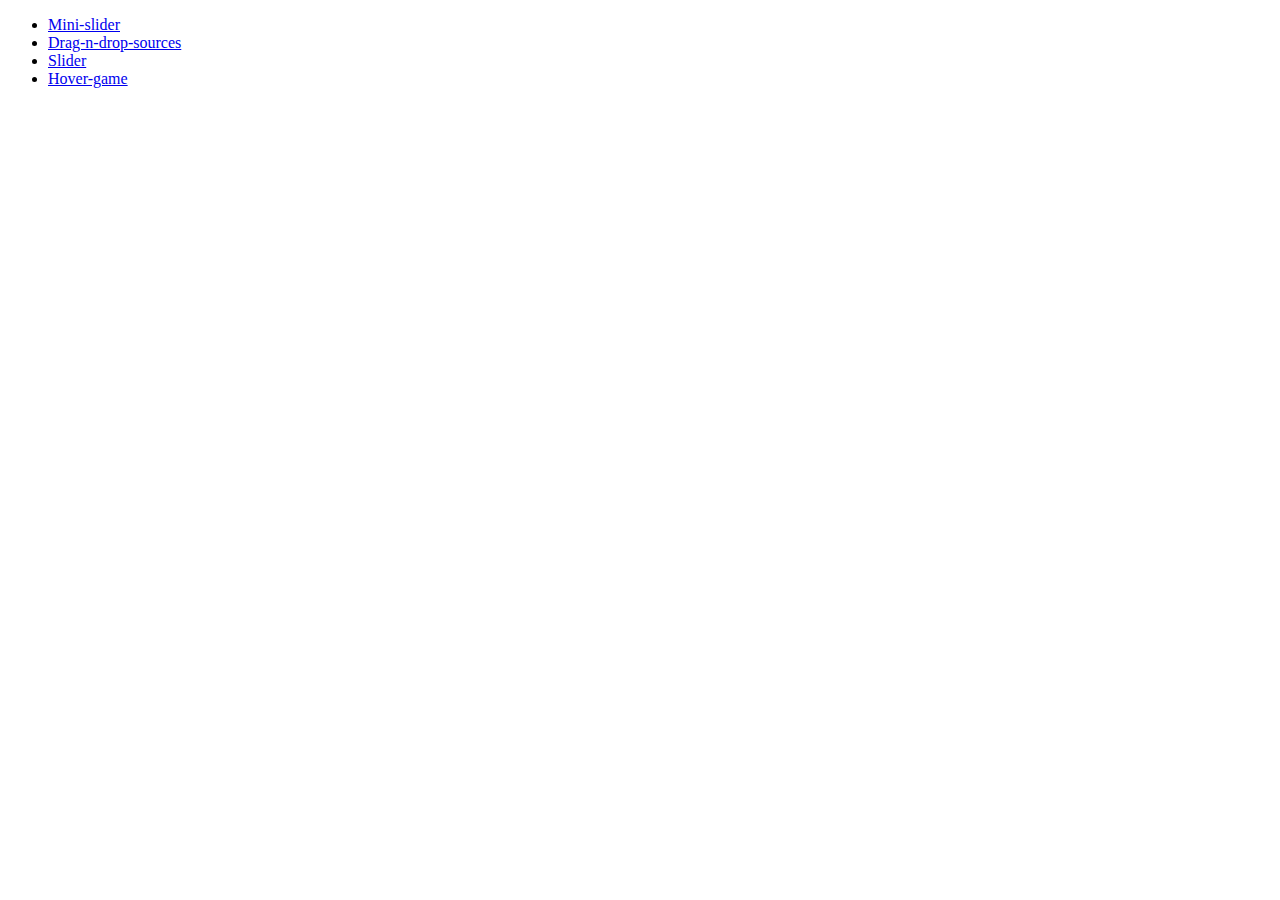
<file: index.html>
<!DOCTYPE html>
<html lang="en">
<head>
  <meta charset="UTF-8" />
  <meta name="viewport" content="width=device-width, initial-scale=1.0" />
  <title>Карточки | Проект 1</title>
</head>
<body>
  <ul>
    <li><a href="mini-slider.html">Mini-slider</a></li>
    <li><a href="drag-n-drop-sources.html">Drag-n-drop-sources</a></li>
    <li><a href="slider.html">Slider</a></li>
    <li><a href="hover-game.html">Hover-game</a></li>

</ul>
</body>
</html>
</file>
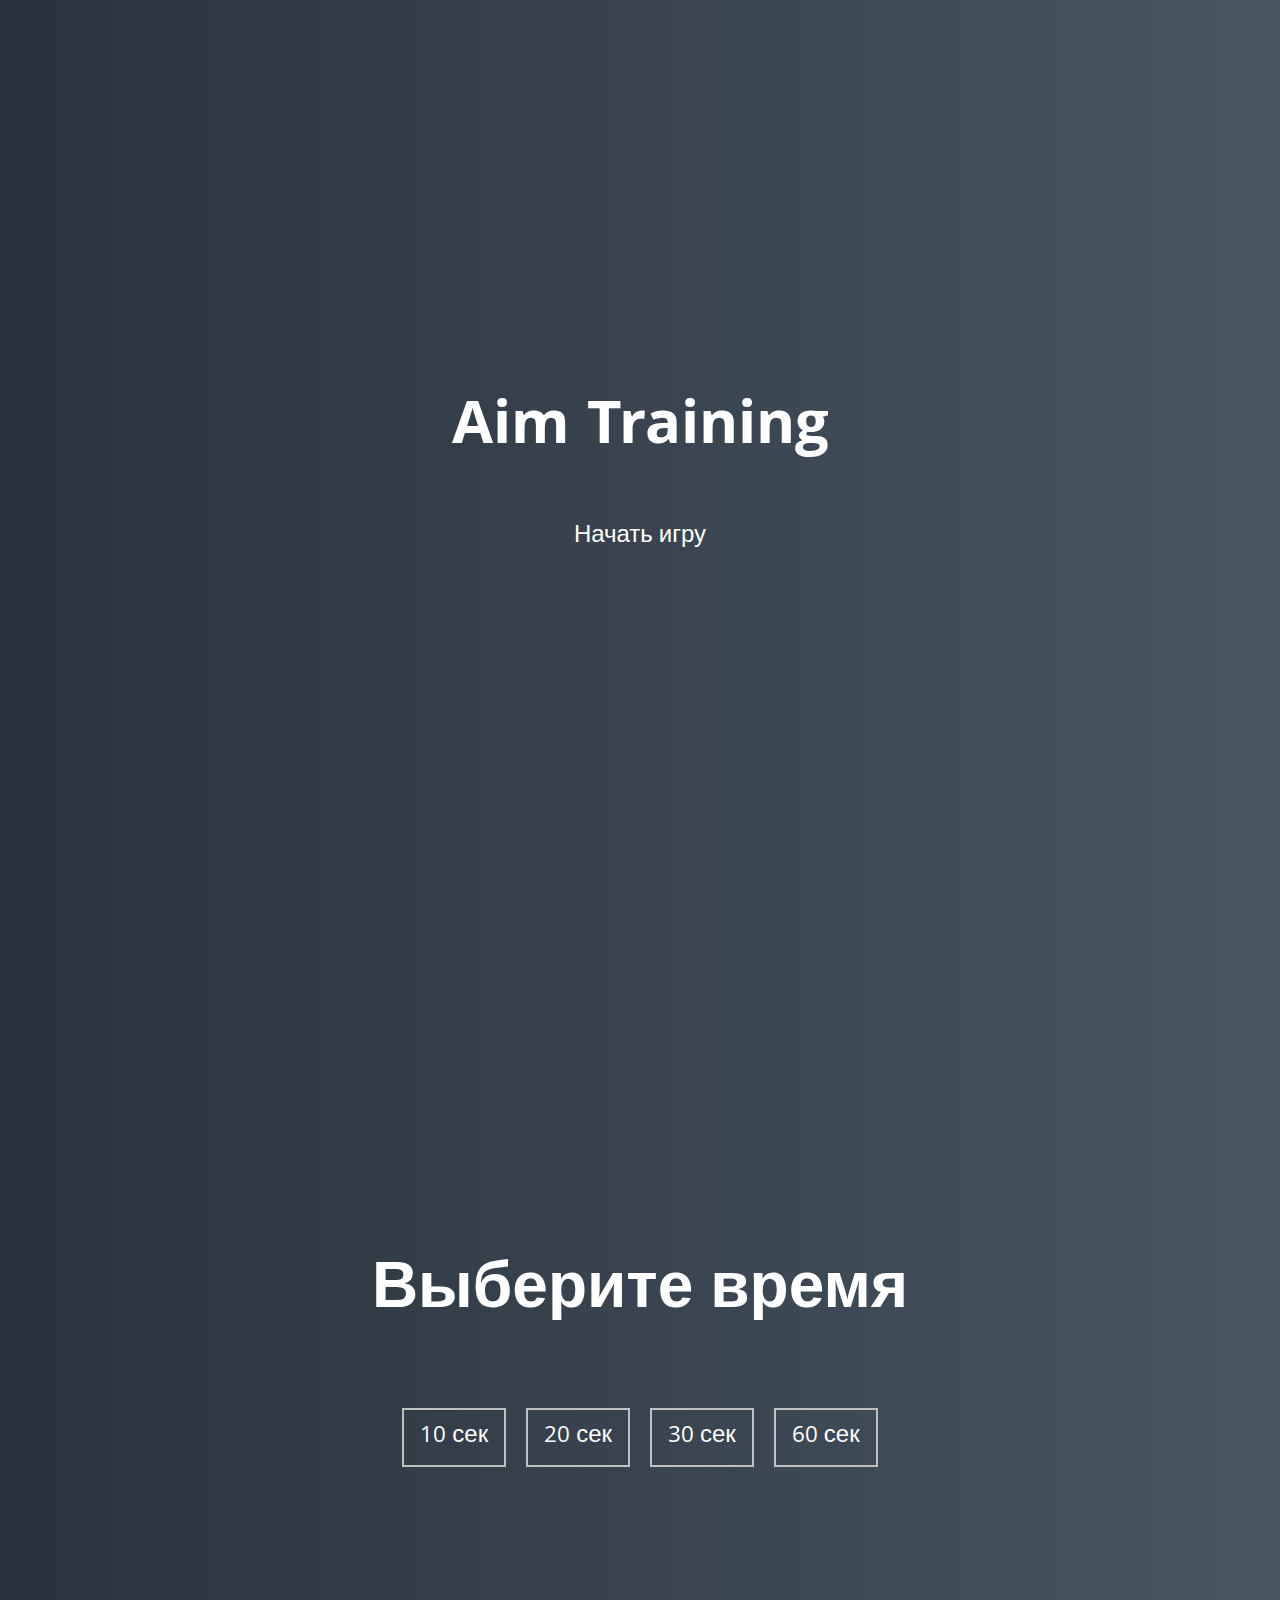
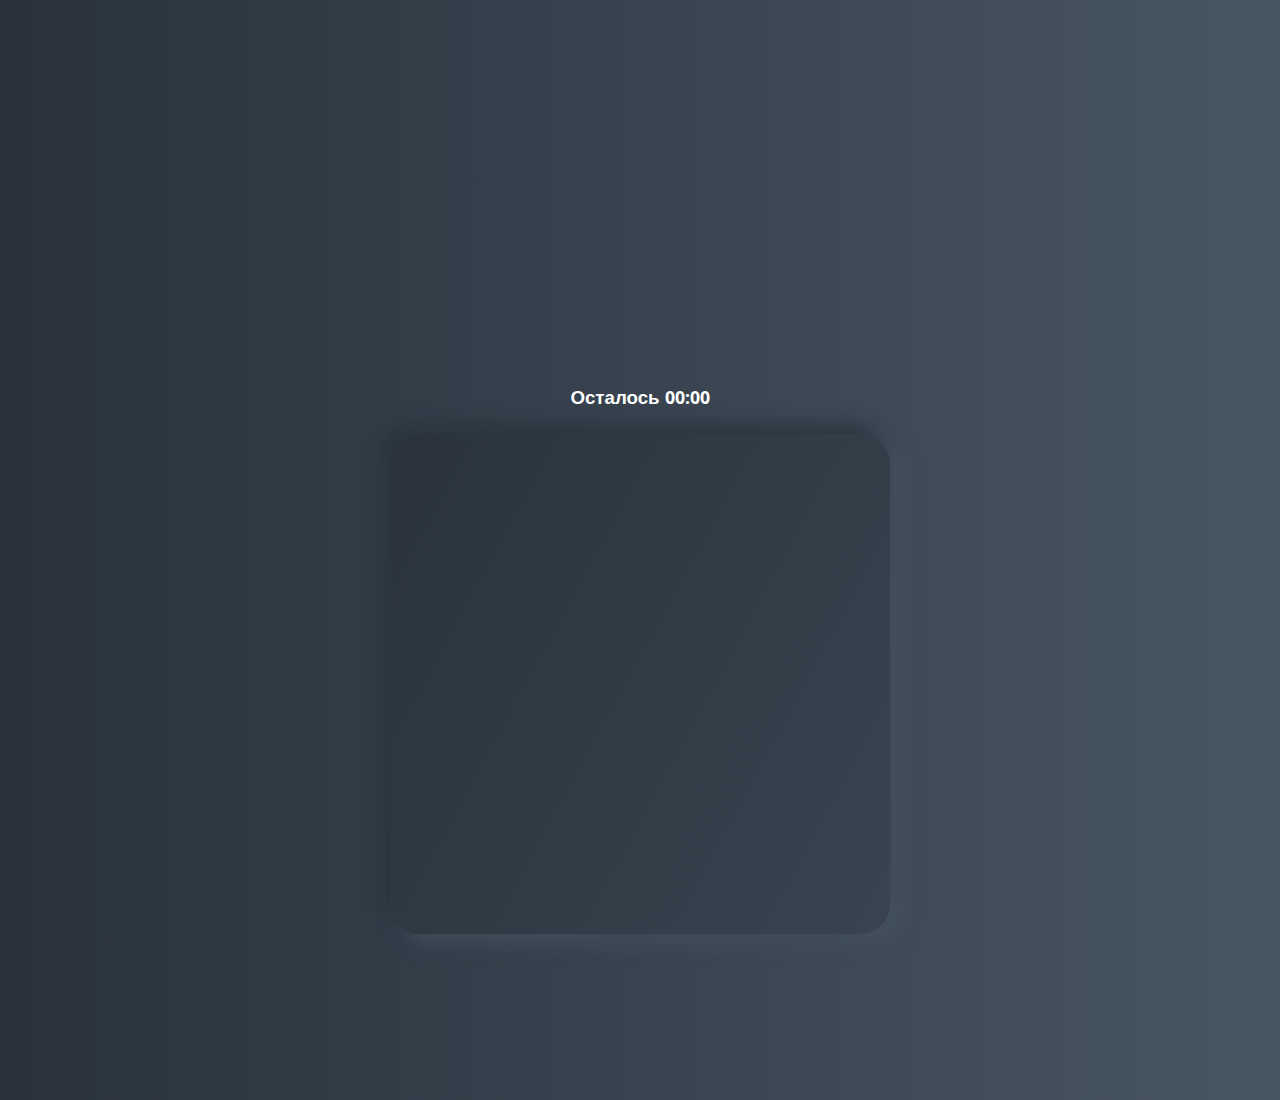
<file: aim-training.html>
<!DOCTYPE html>
<html lang="en">
  <head>
    <meta charset="UTF-8" />
    <meta name="viewport" content="width=device-width, initial-scale=1.0" />
    <link rel="stylesheet" href="./css/aim-training_styles.css" />
    <title>Aim Training | Проект 5</title>
  </head>
  <body>
    <div class="screen">
      <h1>Aim Training</h1>
      <a href="#" class="start" id="start">Начать игру</a>
    </div>

    <div class="screen">
      <h1>Выберите время</h1>
      <ul class="time-list" id='time-list'>
        <li>
          <button class="time-btn" data-time='10'>
            10 сек
          </button>
        </li>
        <li>
          <button class="time-btn" data-time='20'>
            20 сек
          </button>
        </li>
        <li>
          <button class="time-btn" data-time='30'>
            30 сек
          </button>
        </li>
        <li>
          <button class="time-btn" data-time='60'>
            60 сек
          </button>
        </li>

      </ul>
    </div>

    <div class="screen">
      <h3>Осталось <span id="time">00:00</span></h3>
      <div class="board" id="board"></div>
    </div>
    <script src="./js/aim-training.js" type="module"></script>
  </body>
</html>
</file>
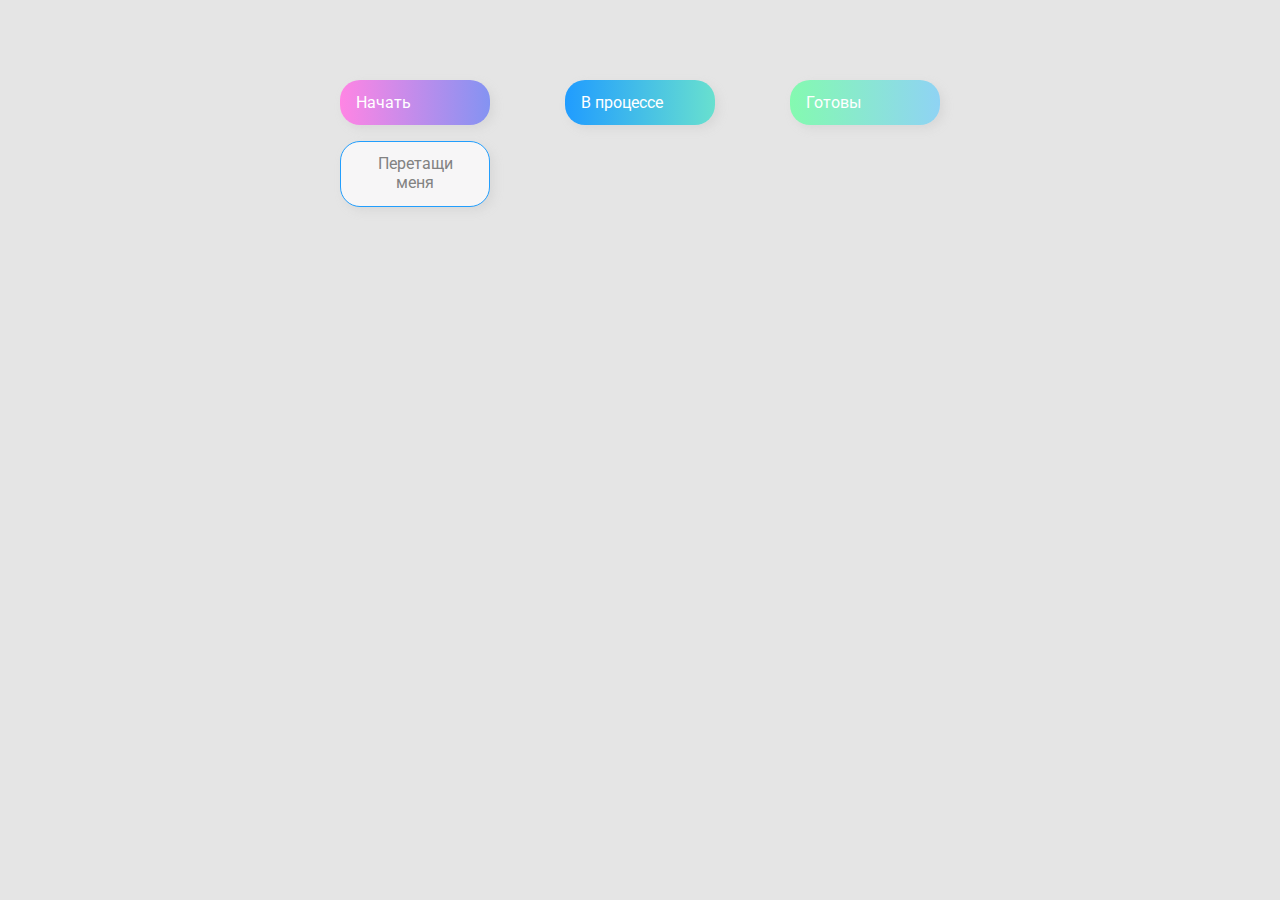
<file: drag-n-drop-sources.html>
<!DOCTYPE html>
<html lang="en">
  <head>
    <meta charset="UTF-8" />
    <meta name="viewport" content="width=device-width, initial-scale=1.0" />
    <link rel="stylesheet" href="./css/drag-n-drop-sources_styles.css" />
    <title>Drag & Drop | Проект 2</title>
  </head>
  <body>
    <div>
      <div class="row">
          <div class="col-header start">Начать</div>
          <div class="col-header progress">В процессе</div>
          <div class="col-header done">Готовы</div>
      </div>

      <div class="row">
        <div class="placeholder">
          <div class="item" draggable="true">Перетащи меня</div>
        </div>
        <div class="placeholder"></div>
        <div class="placeholder"></div>
      </div>
      
    </div>
    <script src="./js/drag-n-drop-sources.js"></script>
  </body>
</html>
</file>
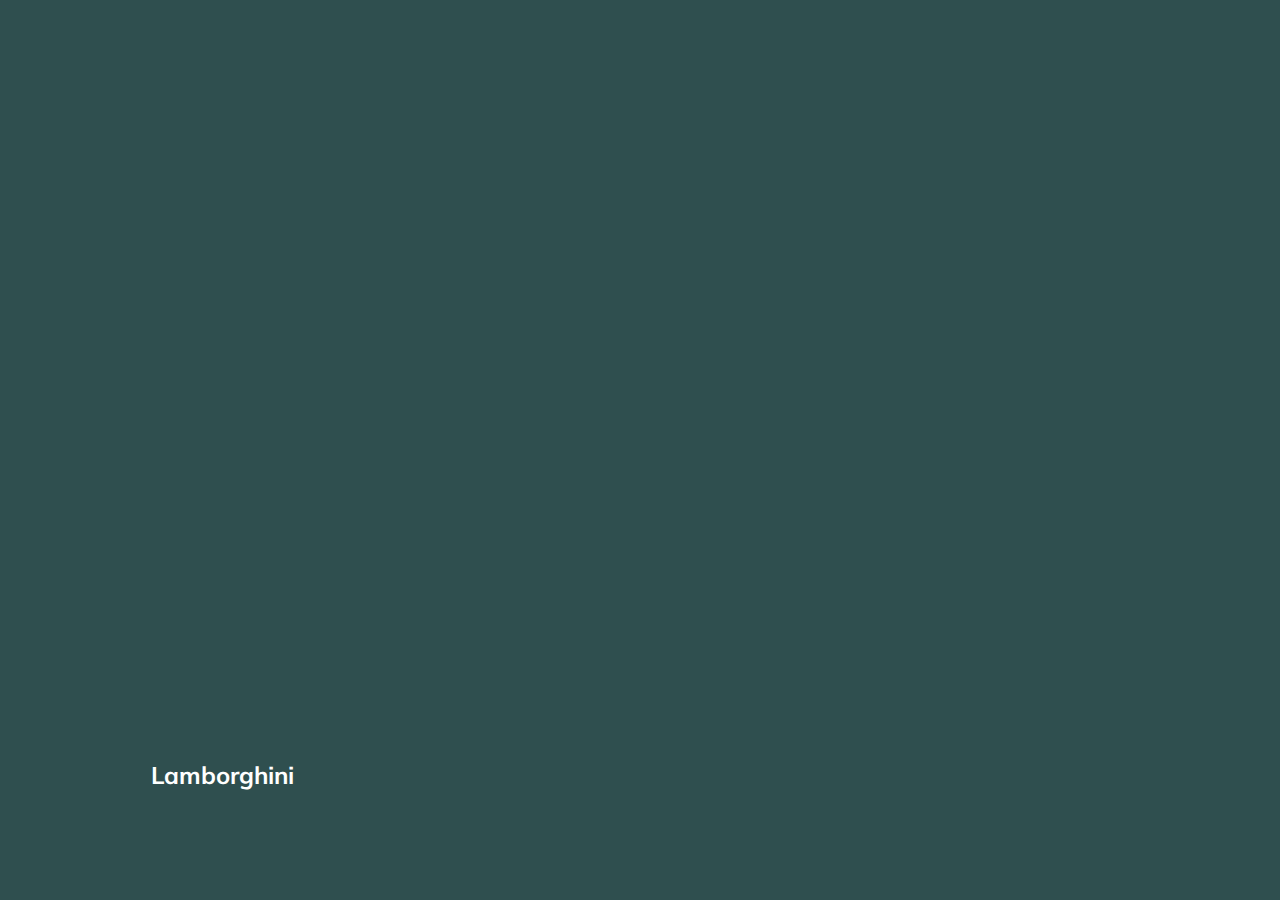
<file: mini-slider.html>
<!DOCTYPE html>
<html lang="en">
<head>
  <meta charset="UTF-8" />
  <meta name="viewport" content="width=device-width, initial-scale=1.0" />
  <link rel="stylesheet" href="./css/mini-slider_styles.css" />
  <title>Карточки | Проект 1</title>
</head>
<body>
<div class="container">
  <div
      class="slide"
      style="background-image: url('https://images.unsplash.com/photo-1541364983171-a8ba01e95cfc?ixlib=rb-1.2.1&ixid=MnwxMjA3fDB8MHxzZWFyY2h8MXx8ZnVubnklMjBhbmltYWx8ZW58MHx8MHx8&auto=format&fit=crop&w=500&q=60');"
  >
  
    <h3>Ferrari</h3>
  </div>
  
  <div
class="slide active"
style="
    background-image: url('https://images.unsplash.com/photo-1517423568366-8b83523034fd?ixlib=rb-1.2.1&ixid=MnwxMjA3fDB8MHxjb2xsZWN0aW9uLXBhZ2V8MzV8MTEyMDExOHx8ZW58MHx8fHw%3D&auto=format&fit=crop&w=500&q=60');
  "
>

    <h3>Lamborghini</h3>
  </div>
  <div
      class="slide"
      style="
          background-image: url('https://images.unsplash.com/photo-1529088363398-8efc64a0eb95?ixlib=rb-1.2.1&ixid=MnwxMjA3fDB8MHxzZWFyY2h8MTl8fGZ1bm55JTIwYW5pbWFsfGVufDB8fDB8fA%3D%3D&auto=format&fit=crop&w=500&q=60');
        "
  >
    <h3>Camaro</h3>
  </div>
  <div
      class="slide"
      style="
          background-image: url('https://images.unsplash.com/photo-1530041539828-114de669390e?ixlib=rb-1.2.1&ixid=MnwxMjA3fDB8MHxzZWFyY2h8Mzd8fGZ1bm55JTIwYW5pbWFsfGVufDB8fDB8fA%3D%3D&auto=format&fit=crop&w=500&q=60');
        "
  >
    <h3>Aston</h3>
  </div>
  <div
  class="slide"
  style="
      background-image: url('https://images.unsplash.com/photo-1518020382113-a7e8fc38eac9?ixlib=rb-1.2.1&ixid=MnwxMjA3fDB8MHxzZWFyY2h8MTB8fGZ1bm55JTIwYW5pbWFsfGVufDB8fDB8fA%3D%3D&auto=format&fit=crop&w=500&q=60');
    "
>

    <h3>Tesla</h3>
  </div>
</div>
<script src="./js/mini-slider.js" type="module"></script>
</body>
</html>
</file>
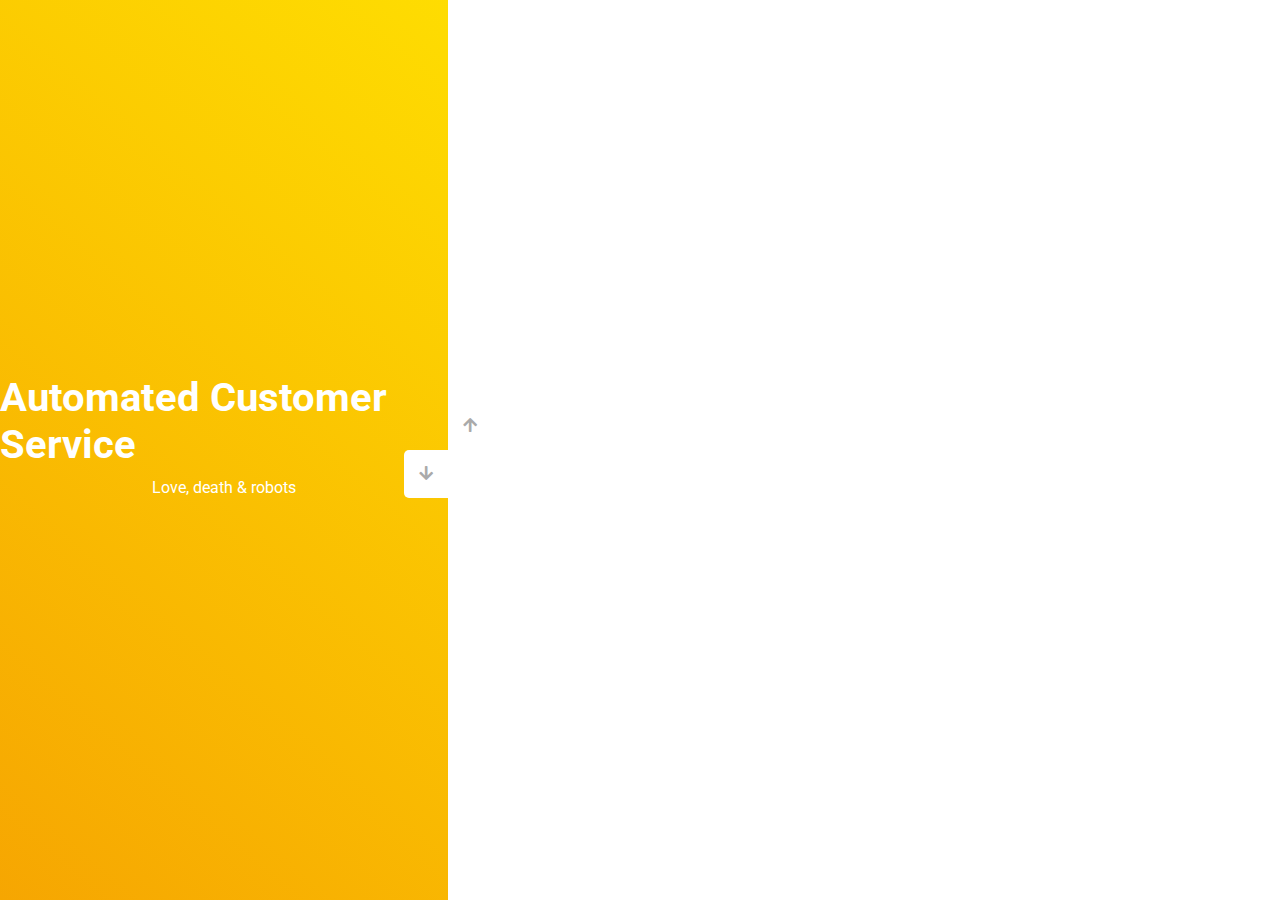
<file: slider.html>
<!DOCTYPE html>
<html lang="en">
  <head>
    <meta charset="UTF-8" />
    <meta name="viewport" content="width=device-width, initial-scale=1.0" />
    <link
      rel="stylesheet"
      href="https://cdnjs.cloudflare.com/ajax/libs/font-awesome/5.15.1/css/all.min.css"
    />
    <link rel="stylesheet" href="./css/slider_styles.css" />
    <title>Слайдер | Проект 3</title>
  </head>
  <body>
    <div class="container">
      <div class="sidebar">
        <div style="background: linear-gradient(229.99deg, #a71515 -26%, #791313 145%);">
          <h1>Snow in the desert</h1>
          <p>Love, death & robots</p>
        </div>
        <div style="background: linear-gradient(215.32deg, #533036 -1%, #3b2126 124%);">
          <h1>Life Hutch</h1>
          <p>Love, death & robots</p>
        </div>
        <div style="background: linear-gradient(221.87deg, #1e281c 1%, #114b1a 128%);">
          <h1>Zima Blue</h1>
          <p>Love, death & robots</p>
        </div>
        <div style="background: linear-gradient(220.16deg, #FFE101 -8%, #F39102 138%);">
          <h1>Automated Customer Service</h1>
          <p>Love, death & robots</p>
        </div>
      </div>
      <div class="main-slide">
        <div
          style="
            background-image: url('https://images.unsplash.com/photo-1464316325666-63beaf639dbb?ixlib=rb-1.2.1&ixid=MnwxMjA3fDB8MHxzZWFyY2h8MTN8fGhvdXNlJTIweWVsbG93fGVufDB8fDB8fA%3D%3D&auto=format&fit=crop&w=500&q=60');
          "
        ></div>
        <div
          style="
            background-image: url('https://images.unsplash.com/photo-1428190318100-06790c8b2e5a?ixlib=rb-1.2.1&ixid=MnwxMjA3fDB8MHxzZWFyY2h8MTR8fGhvdXNlJTIweWVsbG93fGVufDB8fDB8fA%3D%3D&auto=format&fit=crop&w=500&q=60');
          "
        ></div>
        <div
          style="
            background-image: url('https://images.unsplash.com/photo-1459535653751-d571815e906b?ixlib=rb-1.2.1&ixid=MnwxMjA3fDB8MHxwaG90by1yZWxhdGVkfDF8fHxlbnwwfHx8fA%3D%3D&auto=format&fit=crop&w=500&q=60');
          "
        ></div>
        <div
          style="
            background-image: url('https://images.unsplash.com/photo-1516247524857-8dc5f4786cb3?ixlib=rb-1.2.1&ixid=MnwxMjA3fDB8MHxzZWFyY2h8MTB8fGhvdXNlJTIwcmVkfGVufDB8fDB8fA%3D%3D&auto=format&fit=crop&w=500&q=60');
          "
        ></div>
      </div>
      <div class="controls">
        <button class="down-button">
          <i class="fas fa-arrow-down"></i>
        </button>
        <button class="up-button">
          <i class="fas fa-arrow-up"></i>
        </button>
      </div>
    </div>
    <script src="./js/slider.js"></script>
  </body>
</html>
</file>
<file: css/aim-training_styles.css>
@import url('https://fonts.googleapis.com/css?family=Khula&display=swap');

* {
  box-sizing: border-box;
}

body {
  color: #fff;
  font-family: 'Khula', sans-serif;
  height: 100vh;
  overflow: hidden;
  margin: 0;
  text-align: center;
}

a {
  color: #fff;
  text-decoration: none;
}

a:hover {
  color: #16D9E3;
}

.start {
  font-size: 1.5rem;
}

h1 {
  line-height: 1.4;
  font-size: 4rem;
}

.screen {
  display: flex;
  flex-direction: column;
  align-items: center;
  justify-content: center;
  height: 100vh;
  width: 100vw;
  transition: margin 0.5s ease-out;
  background: linear-gradient(90deg, #29323C 0%, #485563 100%);
}

.screen.up {
  margin-top: -100vh;
}

.time-list {
  display: flex;
  flex-wrap: wrap;
  justify-content: center;
  list-style: none;
  padding: 0;
}

.time-list li {
  margin: 10px;
}

.time-btn {
  background-color: transparent;
  border: 2px solid #C0C0C0;
  color: #fff;
  cursor: pointer;
  font-family: inherit;
  padding: .5rem 1rem;
  font-size: 1.5rem;
}

.time-btn:hover {
  border: 2px solid #16D9E3;
  color: #16D9E3;
}

.hide {
  opacity: 0;
}

.primary {
  color: #16D9E3;
}

.board {
  display: flex;
  justify-content: center;
  align-items: center;
  position: relative;
  width: 500px;
  height: 500px;
  background: linear-gradient(118.38deg, #29323C -4.6%, #485563 200.44%);
  box-shadow: -8px -8px 20px #2A333D, 10px 7px 20px #475462;
  border-radius: 30px;
  overflow: hidden;
}

.circle {
  position: absolute;
  border-radius: 50%;
  cursor: pointer;
}
</file>
<file: css/drag-n-drop-sources_styles.css>
@import url("https://fonts.googleapis.com/css?family=Roboto&display=swap");

* {
  box-sizing: border-box;
}

body {
  font-family: "Roboto", sans-serif;
  background-color: #e5e5e5;
  display: flex;
  padding-top: 5rem;
  justify-content: center;
  overflow: hidden;
  margin: 0;
}

.row {
  display: flex;
  width: 600px;
  justify-content: space-between;
  margin-bottom: 1rem;
}

.col-header {
  width: 150px;
  box-shadow: 4px 4px 9px rgba(198, 198, 198, 0.36);
  border-radius: 20px;
  padding: 0.8rem 1rem;
  color: #fff;
}

.item {
  width: 150px;
  height: 66px;
  border: 1px solid #229efd;
  box-shadow: 4px 4px 9px rgba(198, 198, 198, 0.36);
  border-radius: 20px;
  background: #f7f6f7;
  padding: 0.8rem 1rem;
  color: #828282;
  text-align: center;
  cursor: grab;
}

.item:active {
  cursor: grabbing;
}

.placeholder {
  width: 150px;
  height: 66px;
}

.start {
  background: linear-gradient(90deg, #ff85e4 0%, #229efd 179.25%);
}

.progress {
  background: linear-gradient(90deg, #209cff 0%, #68e0cf 100%);
}

.done {
  background: linear-gradient(90deg, #84fab0 0%, #8fd3f4 100%);
}

.hold {
  border: 2px solid #229efd; 
   background: linear-gradient(
    90deg,
    rgba(2, 0, 36, 1) 0%,
    rgba(25, 121, 9, 0.3046875) 0%,
    rgba(0, 212, 255, 1) 100%
  );
}

.hide {
  display: none;
}

.hovered {
  border-top: 5px double #229efd;

}
</file>
<file: css/mini-slider_styles.css>
@import url('https://fonts.googleapis.com/css?family=Muli&display=swap'); 

* {
  box-sizing: border-box;
}

body {
  font-family: 'Muli', sans-serif;
  overflow: hidden;
  margin: 0;
  background: darkslategrey;
  height: 100vh;

  display: flex;
  justify-content: center;
  align-items: center;
}
.container {
  width: 100%;
  display: flex;
  padding: 0 20px;
}
.slide {
  height: 80vh;
  border-radius: 20px;
  margin: 10px;
  cursor: pointer;
  color: #fff;
  flex: 1;
  background-size: cover;
  background-position: center;
  background-repeat: no-repeat;
  position: relative;
  transition: all 500ms ease-in-out;
}
.slide h3 {
  position: absolute;
  font-size: 24px;
  bottom: 20px;
  left: 20px;
  margin: 0;
  opacity: 0;

}
.slide.active {
  flex: 10;
}

.slide.active h3 {
opacity: 1;
transition: opacity 0.3s ease-in 0.4s;
}
</file>
<file: css/slider_styles.css>
@import url('https://fonts.googleapis.com/css?family=Roboto&display=swap');

* {
  box-sizing: border-box;
  margin: 0;
  padding: 0;
}

body {
  font-family: 'Roboto', sans-serif;
  height: 100vh;
}

.container {
  position: relative;
  overflow: hidden;
  width: 100vw;
  height: 100vh;
}

.sidebar {
  height: 100%;
  width: 35%;
  position: absolute;
  top: 0;
  left: 0;
  transition: transform 0.5s ease-in-out;
}

.sidebar > div {
  height: 100%;
  width: 100%;
  display: flex;
  flex-direction: column;
  align-items: center;
  justify-content: center;
  color: #fff;
}

.sidebar h1 {
  font-size: 40px;
  margin-bottom: 10px;
  margin-top: -30px;
}

.main-slide {
  height: 100%;
  position: absolute;
  top: 0;
  left: 35%;
  width: 65%;
  transition: transform 0.5s ease-in-out;
}

.main-slide > div {
  background-repeat: no-repeat;
  background-size: cover;
  background-position: center center;
  height: 100%;
  width: 100%;
}

button {
  background-color: #fff;
  border: none;
  color: #aaa;
  cursor: pointer;
  font-size: 16px;
  padding: 15px;
}

button:hover {
  color: #222;
}

button:focus {
  outline: none;
}

.container .controls button {
  position: absolute;
  left: 35%;
  top: 50%;
  z-index: 100;
}

.container .controls .down-button {
  transform: translateX(-100%);
  border-top-left-radius: 5px;
  border-bottom-left-radius: 5px;
}

.container .controls .up-button {
  transform: translateY(-100%);
  border-top-right-radius: 5px;
  border-bottom-right-radius: 5px;
}
</file>
